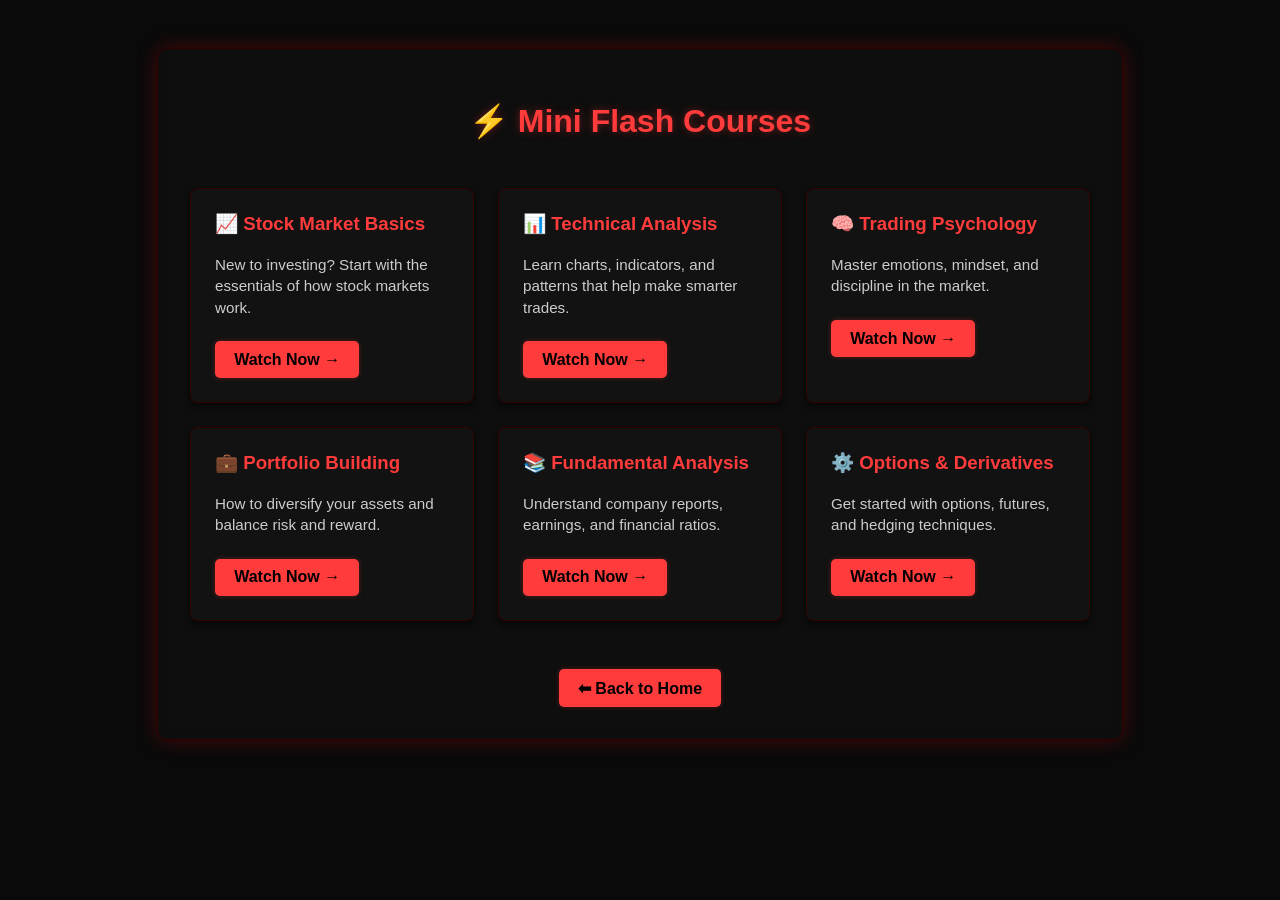
<file: pages/flash-courses.html>
<!DOCTYPE html>
<html lang="en">
<head>
  <meta charset="UTF-8" />
  <meta name="viewport" content="width=device-width, initial-scale=1.0"/>
  <title>⚡ Mini Flash Courses - WealthFlow</title>
  <style>
    body {
      margin: 0;
      font-family: 'Segoe UI', sans-serif;
      background: #0a0a0a;
      color: #ff3b3b;
    }

    .container {
      background: rgba(15, 15, 15, 0.9);
      backdrop-filter: blur(6px);
      padding: 2em;
      border-radius: 10px;
      margin: 3em auto;
      width: 90%;
      max-width: 900px;
      box-shadow: 0 0 20px rgba(255, 0, 0, 0.25);
      border: 1px solid #330000;
    }

    h1 {
      text-align: center;
      color: #ff3b3b;
      text-shadow: 0 0 8px rgba(255, 59, 59, 0.4);
      margin-bottom: 1.5em;
    }

    .grid {
      display: grid;
      grid-template-columns: repeat(auto-fit, minmax(260px, 1fr));
      gap: 1.5em;
      margin-bottom: 2em;
    }

    .card {
      background: #121212;
      border: 1px solid #330000;
      border-radius: 8px;
      padding: 1.5em;
      transition: transform 0.3s, border-color 0.3s, box-shadow 0.3s;
      box-shadow: 0 4px 6px rgba(0, 0, 0, 0.4);
    }

    .card:hover {
      transform: translateY(-5px);
      border-color: #ff3b3b;
      box-shadow: 0 0 12px rgba(255, 59, 59, 0.4);
    }

    .card h3 {
      margin-top: 0;
      color: #ff3b3b;
    }

    .card p {
      color: #cccccc;
      font-size: 0.95em;
      line-height: 1.4;
    }

    .card a, .back-btn {
      display: inline-block;
      background: #ff3b3b;
      color: #000000;
      text-decoration: none;
      padding: 0.6em 1.2em;
      border-radius: 5px;
      font-weight: bold;
      transition: background 0.3s, color 0.3s, box-shadow 0.3s;
      box-shadow: 0 0 5px rgba(255, 59, 59, 0.3);
      margin-top: 0.5em;
    }

    .card a:hover, .back-btn:hover {
      background: #000000;
      color: #ff3b3b;
      border: 1px solid #ff3b3b;
      box-shadow: 0 0 10px #ff3b3b;
    }

    .back-btn {
      margin: 1em auto 0 auto;
    }
  </style>
</head>
<body>

  <div class="container">
    <h1>⚡ Mini Flash Courses</h1>
    <div class="grid">
      
      <div class="card">
        <h3>📈 Stock Market Basics</h3>
        <p>New to investing? Start with the essentials of how stock markets work.</p>
        <a href="https://www.youtube.com/watch?v=Z0k6B1q7k3M" target="_blank">Watch Now →</a>
      </div>

      <div class="card">
        <h3>📊 Technical Analysis</h3>
        <p>Learn charts, indicators, and patterns that help make smarter trades.</p>
        <a href="https://www.youtube.com/watch?v=8wBi1Xh1hsw" target="_blank">Watch Now →</a>
      </div>

      <div class="card">
        <h3>🧠 Trading Psychology</h3>
        <p>Master emotions, mindset, and discipline in the market.</p>
        <a href="https://www.youtube.com/watch?v=W1F1P28_GMQ" target="_blank">Watch Now →</a>
      </div>

      <div class="card">
        <h3>💼 Portfolio Building</h3>
        <p>How to diversify your assets and balance risk and reward.</p>
        <a href="https://www.youtube.com/watch?v=Q0Q3be8GbuM" target="_blank">Watch Now →</a>
      </div>

      <div class="card">
        <h3>📚 Fundamental Analysis</h3>
        <p>Understand company reports, earnings, and financial ratios.</p>
        <a href="https://www.youtube.com/watch?v=lX1w0_y9I2U" target="_blank">Watch Now →</a>
      </div>

      <div class="card">
        <h3>⚙️ Options & Derivatives</h3>
        <p>Get started with options, futures, and hedging techniques.</p>
        <a href="https://www.youtube.com/watch?v=4fU9QQkJ9U0" target="_blank">Watch Now →</a>
      </div>

    </div>

    <div style="text-align: center;">
      <a href="../index.html" class="back-btn">⬅ Back to Home</a>
    </div>
  </div>

</body>
</html>
</file>
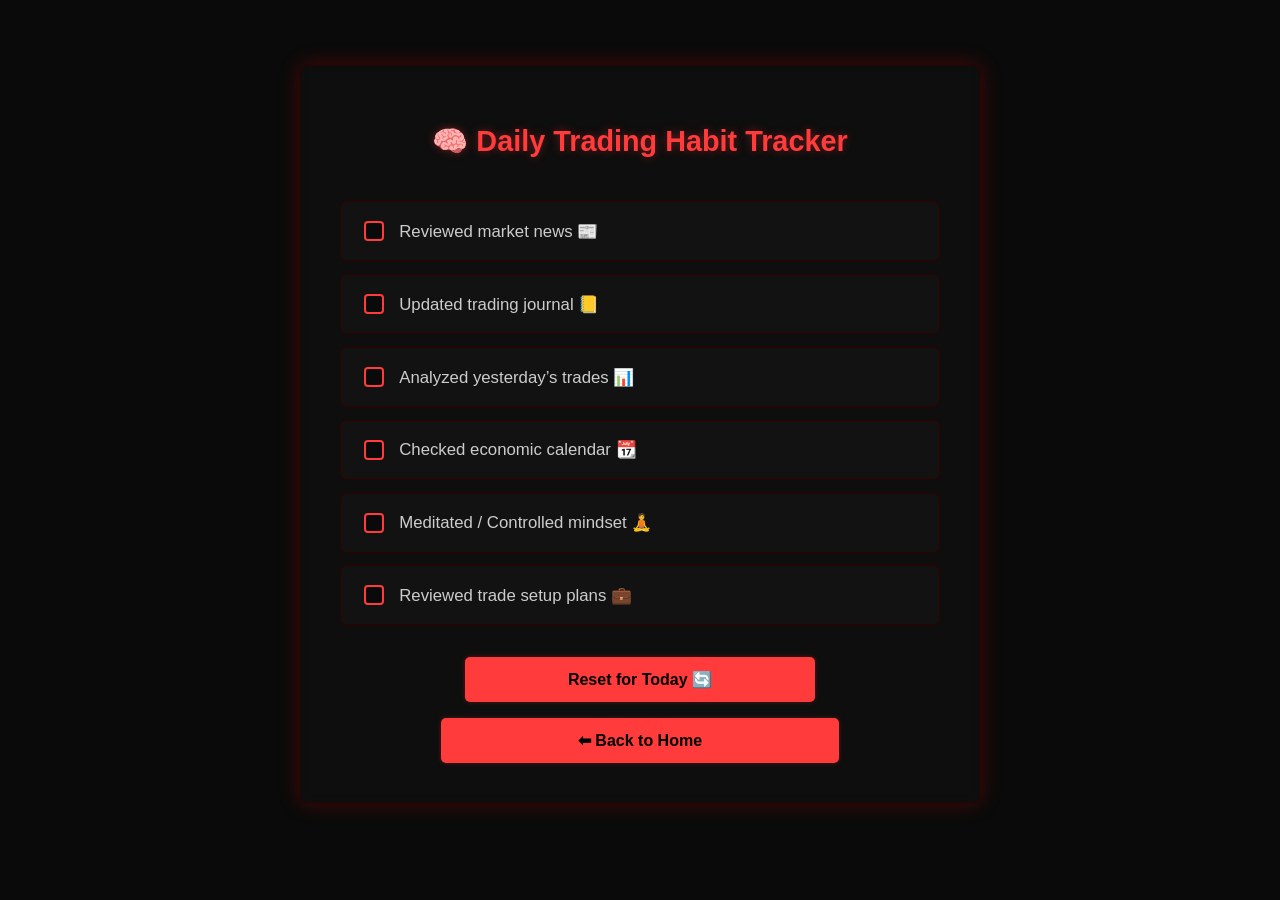
<file: pages/habit-tracker.html>
<!DOCTYPE html>
<html lang="en">
<head>
  <meta charset="UTF-8" />
  <meta name="viewport" content="width=device-width, initial-scale=1.0"/>
  <title>🧠 Habit Tracker - WealthFlow</title>
  <style>
    body {
      margin: 0;
      font-family: 'Segoe UI', sans-serif;
      background: #0a0a0a;
      color: #ff3b3b;
    }

    .container {
      background: rgba(15, 15, 15, 0.9);
      backdrop-filter: blur(6px);
      padding: 2.5em;
      border-radius: 10px;
      margin: 4em auto;
      width: 90%;
      max-width: 600px;
      box-shadow: 0 0 20px rgba(255, 0, 0, 0.25);
      border: 1px solid #330000;
    }

    h1 {
      text-align: center;
      color: #ff3b3b;
      text-shadow: 0 0 8px rgba(255, 59, 59, 0.4);
      margin-bottom: 1.5em;
      font-size: 1.8em;
    }

    ul {
      list-style: none;
      padding: 0;
      margin: 0 0 2em 0;
    }

    li {
      background: #121212;
      border: 1px solid #330000;
      padding: 1em 1.2em;
      margin-bottom: 0.8em;
      border-radius: 6px;
      transition: all 0.3s ease;
    }

    li:hover {
      border-color: #ff3b3b;
      box-shadow: 0 0 8px rgba(255, 59, 59, 0.3);
    }

    label {
      display: flex;
      align-items: center;
      cursor: pointer;
      color: #cccccc;
      font-size: 1.05em;
    }

    input[type="checkbox"] {
      appearance: none;
      -webkit-appearance: none;
      width: 20px;
      height: 20px;
      border: 2px solid #ff3b3b;
      border-radius: 4px;
      margin-right: 15px;
      background: #0a0a0a;
      cursor: pointer;
      position: relative;
      transition: background 0.3s, box-shadow 0.3s;
    }

    input[type="checkbox"]:checked {
      background: #ff3b3b;
      box-shadow: 0 0 8px rgba(255, 59, 59, 0.6);
    }

    input[type="checkbox"]:checked::after {
      content: '✔';
      position: absolute;
      top: 50%;
      left: 50%;
      transform: translate(-50%, -50%);
      color: #000;
      font-size: 12px;
      font-weight: bold;
    }

    input[type="checkbox"]:checked + span,
    li:has(input[type="checkbox"]:checked) label {
      color: #ffffff;
    }

    .bottom-buttons {
      display: flex;
      flex-direction: column;
      gap: 1em;
      text-align: center;
    }

    .btn {
      display: block;
      background: #ff3b3b;
      color: #000000;
      text-decoration: none;
      padding: 0.8em 1.5em;
      border-radius: 5px;
      font-weight: bold;
      border: none;
      cursor: pointer;
      transition: background 0.3s, color 0.3s, transform 0.2s, box-shadow 0.3s;
      box-shadow: 0 0 5px rgba(255, 59, 59, 0.3);
      width: 100%;
      max-width: 350px;
      margin: 0 auto;
      font-size: 1em;
    }

    .btn:hover {
      background: #000000;
      color: #ff3b3b;
      border: 1px solid #ff3b3b;
      transform: scale(1.02);
      box-shadow: 0 0 10px #ff3b3b;
    }
  </style>
</head>
<body>
  <div class="container">
    <h1>🧠 Daily Trading Habit Tracker</h1>
    <ul id="habitList">
      <li>
        <label><input type="checkbox" data-id="1"> Reviewed market news 📰</label>
      </li>
      <li>
        <label><input type="checkbox" data-id="2"> Updated trading journal 📒</label>
      </li>
      <li>
        <label><input type="checkbox" data-id="3"> Analyzed yesterday’s trades 📊</label>
      </li>
      <li>
        <label><input type="checkbox" data-id="4"> Checked economic calendar 📆</label>
      </li>
      <li>
        <label><input type="checkbox" data-id="5"> Meditated / Controlled mindset 🧘</label>
      </li>
      <li>
        <label><input type="checkbox" data-id="6"> Reviewed trade setup plans 💼</label>
      </li>
    </ul>

    <div class="bottom-buttons">
      <button class="btn" onclick="resetHabits()">Reset for Today 🔄</button>
      <a href="../index.html" class="btn">⬅ Back to Home</a>
    </div>
  </div>

  <script>
    const checkboxes = document.querySelectorAll('input[type="checkbox"]');
    const savedHabits = JSON.parse(localStorage.getItem('tradingHabits')) || {};

    checkboxes.forEach(cb => {
      if (savedHabits[cb.dataset.id]) cb.checked = true;
      cb.addEventListener('change', () => {
        savedHabits[cb.dataset.id] = cb.checked;
        localStorage.setItem('tradingHabits', JSON.stringify(savedHabits));
      });
    });

    function resetHabits() {
      checkboxes.forEach(cb => cb.checked = false);
      localStorage.removeItem('tradingHabits');
    }
  </script>
</body>
</html>
</file>
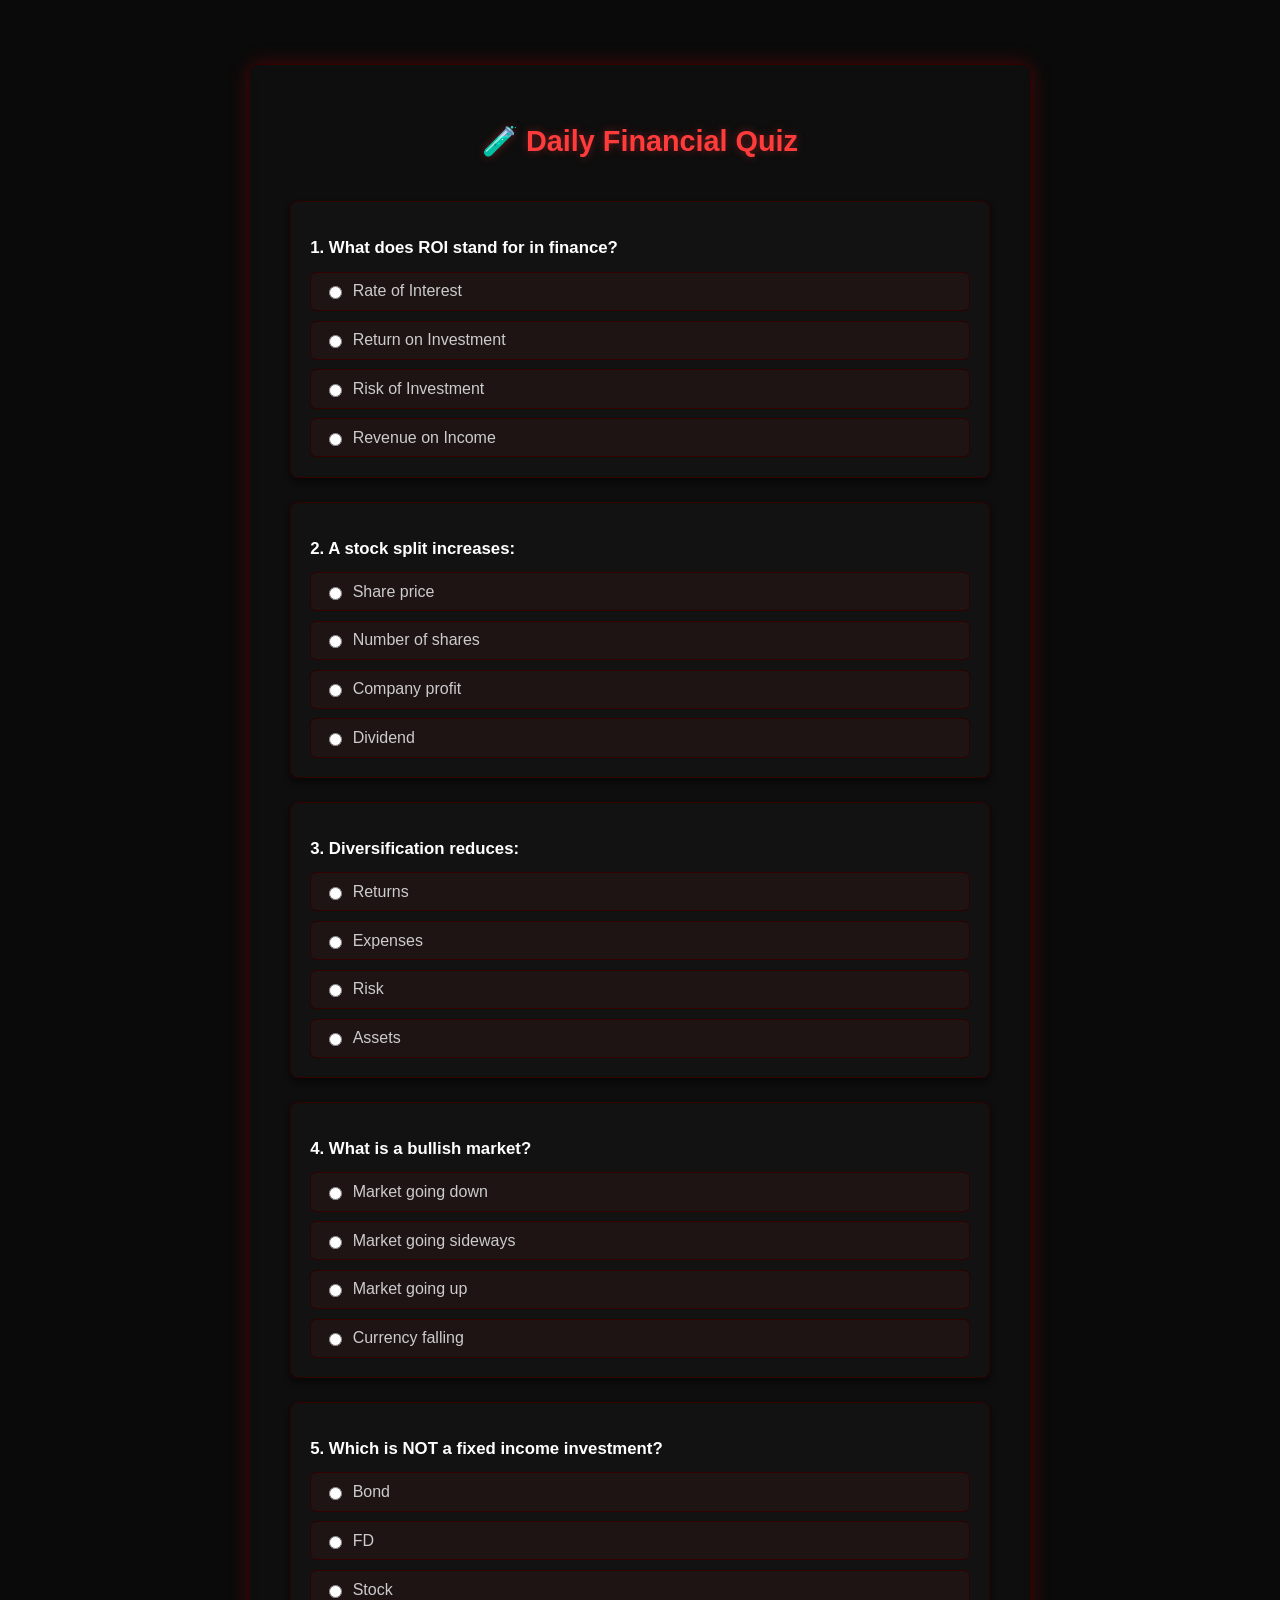
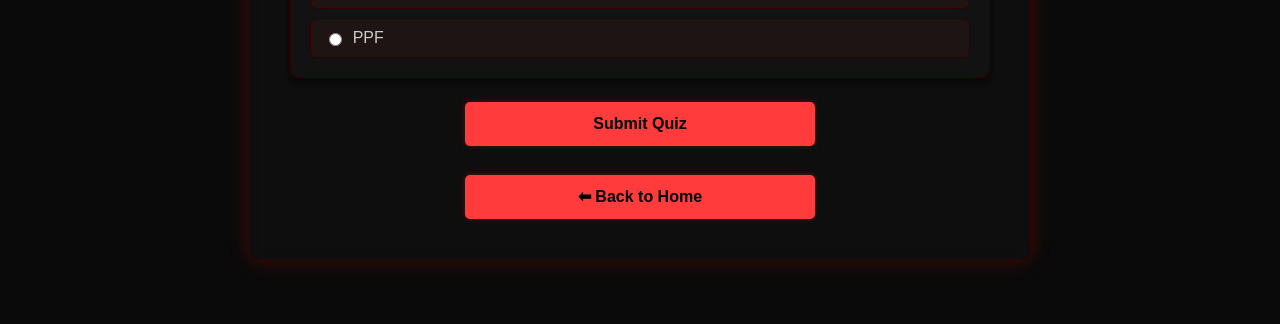
<file: pages/persona-quiz.html>
<!DOCTYPE html>
<html lang="en">
<head>
  <meta charset="UTF-8" />
  <meta name="viewport" content="width=device-width, initial-scale=1.0"/>
  <title>🧪 Finance Persona Quiz - WealthFlow</title>
  <style>
    /* Background & general font */
    body {
      background: #0a0a0a;
      font-family: 'Segoe UI', sans-serif;
      color: #ff3b3b;
      margin: 0;
      padding: 0;
    }

    /* Quiz container */
    .container {
      background: rgba(15, 15, 15, 0.9);
      backdrop-filter: blur(6px);
      padding: 2.5em;
      border-radius: 10px;
      margin: 4em auto;
      width: 90%;
      max-width: 700px;
      text-align: center;
      border: 1px solid #330000;
      box-shadow: 0 0 20px rgba(255, 0, 0, 0.25);
    }

    /* Heading */
    h1 {
      margin-bottom: 1.5em;
      color: #ff3b3b;
      text-shadow: 0 0 8px rgba(255, 59, 59, 0.4);
      font-size: 1.8em;
    }

    /* Question text */
    .question {
      margin-bottom: 1.5em;
      text-align: left;
      background: #121212;
      border: 1px solid #330000;
      padding: 1.2em;
      border-radius: 8px;
      box-shadow: 0 4px 6px rgba(0, 0, 0, 0.4);
    }

    .question-text {
      font-weight: bold;
      margin-bottom: 0.8em;
      color: #ffffff;
      font-size: 1.05em;
    }

    /* Options layout */
    .options {
      display: flex;
      flex-direction: column;
      gap: 0.6em;
    }

    .option-item {
      background: rgba(255, 59, 59, 0.05);
      padding: 0.6em 0.8em;
      border-radius: 6px;
      border: 1px solid #330000;
      cursor: pointer;
      color: #cccccc;
      transition: all 0.3s ease;
      display: flex;
      align-items: center;
    }

    .option-item:hover {
      background: rgba(255, 59, 59, 0.15);
      border-color: #ff3b3b;
      color: #ffffff;
    }

    .option-item input {
      margin-right: 0.8em;
      accent-color: #ff3b3b;
      cursor: pointer;
    }

    /* Buttons */
    .btn {
      display: block;
      width: 100%;
      max-width: 350px;
      background: #ff3b3b;
      color: #000000;
      font-weight: bold;
      text-decoration: none;
      padding: 0.8em 1.5em;
      margin: 1.5em auto 0 auto;
      border-radius: 5px;
      border: none;
      cursor: pointer;
      font-size: 1em;
      box-shadow: 0 0 5px rgba(255, 59, 59, 0.3);
      transition: background 0.3s, color 0.3s, transform 0.2s, box-shadow 0.3s;
      box-sizing: border-box;
      text-align: center;
    }

    .btn:hover {
      background: #000000;
      color: #ff3b3b;
      border: 1px solid #ff3b3b;
      transform: scale(1.02);
      box-shadow: 0 0 10px #ff3b3b;
    }

    .btn:disabled {
      background: #333333;
      color: #777777;
      border: 1px solid #444444;
      cursor: not-allowed;
      transform: none;
      box-shadow: none;
    }

    /* Result text */
    .result {
      font-size: 1.2em;
      margin-top: 1.5em;
      font-weight: bold;
      color: #ff3b3b;
      text-shadow: 0 0 6px rgba(255, 59, 59, 0.3);
    }

    p {
      color: #cccccc;
    }
  </style>
</head>
<body>
  <div class="container" id="quiz-container">
    <h1>🧪 Daily Financial Quiz</h1>
    <form id="quiz-form"></form>
    <div class="result" id="result"></div>
    <a href="../index.html" class="btn">⬅ Back to Home</a>
  </div>

  <script>
    const today = new Date().toISOString().slice(0, 10);
    const hasPlayed = localStorage.getItem('quizDate') === today;

    const questions = [
      { q: "1. What does ROI stand for in finance?", options: ["Rate of Interest", "Return on Investment", "Risk of Investment", "Revenue on Income"], answer: "Return on Investment" },
      { q: "2. A stock split increases:", options: ["Share price", "Number of shares", "Company profit", "Dividend"], answer: "Number of shares" },
      { q: "3. Diversification reduces:", options: ["Returns", "Expenses", "Risk", "Assets"], answer: "Risk" },
      { q: "4. What is a bullish market?", options: ["Market going down", "Market going sideways", "Market going up", "Currency falling"], answer: "Market going up" },
      { q: "5. Which is NOT a fixed income investment?", options: ["Bond", "FD", "Stock", "PPF"], answer: "Stock" }
    ];

    const quizForm = document.getElementById("quiz-form");
    const result = document.getElementById("result");

    if (hasPlayed) {
      quizForm.innerHTML = "<p>You already completed today's quiz. Come back tomorrow! ✅</p>";
    } else {
      questions.forEach((q, index) => {
        const div = document.createElement("div");
        div.classList.add("question");
        div.innerHTML = `
          <p class="question-text">${q.q}</p>
          <div class="options">
            ${q.options.map(opt => `
              <label class="option-item">
                <input type="radio" name="q${index}" value="${opt}"> ${opt}
              </label>
            `).join('')}
          </div>
        `;
        quizForm.appendChild(div);
      });

      const submitBtn = document.createElement("button");
      submitBtn.textContent = "Submit Quiz";
      submitBtn.className = "btn";
      submitBtn.type = "button";
      submitBtn.onclick = checkAnswers;
      quizForm.appendChild(submitBtn);
    }

    function checkAnswers() {
      let score = 0;
      questions.forEach((q, i) => {
        const selected = document.querySelector(`input[name="q${i}"]:checked`);
        if (selected && selected.value === q.answer) {
          score++;
        }
      });

      result.textContent = `🎯 You got ${score} out of ${questions.length} correct!`;
      localStorage.setItem('quizDate', today);
      const submitButton = document.querySelector("#quiz-form button");
      if(submitButton) submitButton.disabled = true;
    }
  </script>
</body>
</html>
</file>
